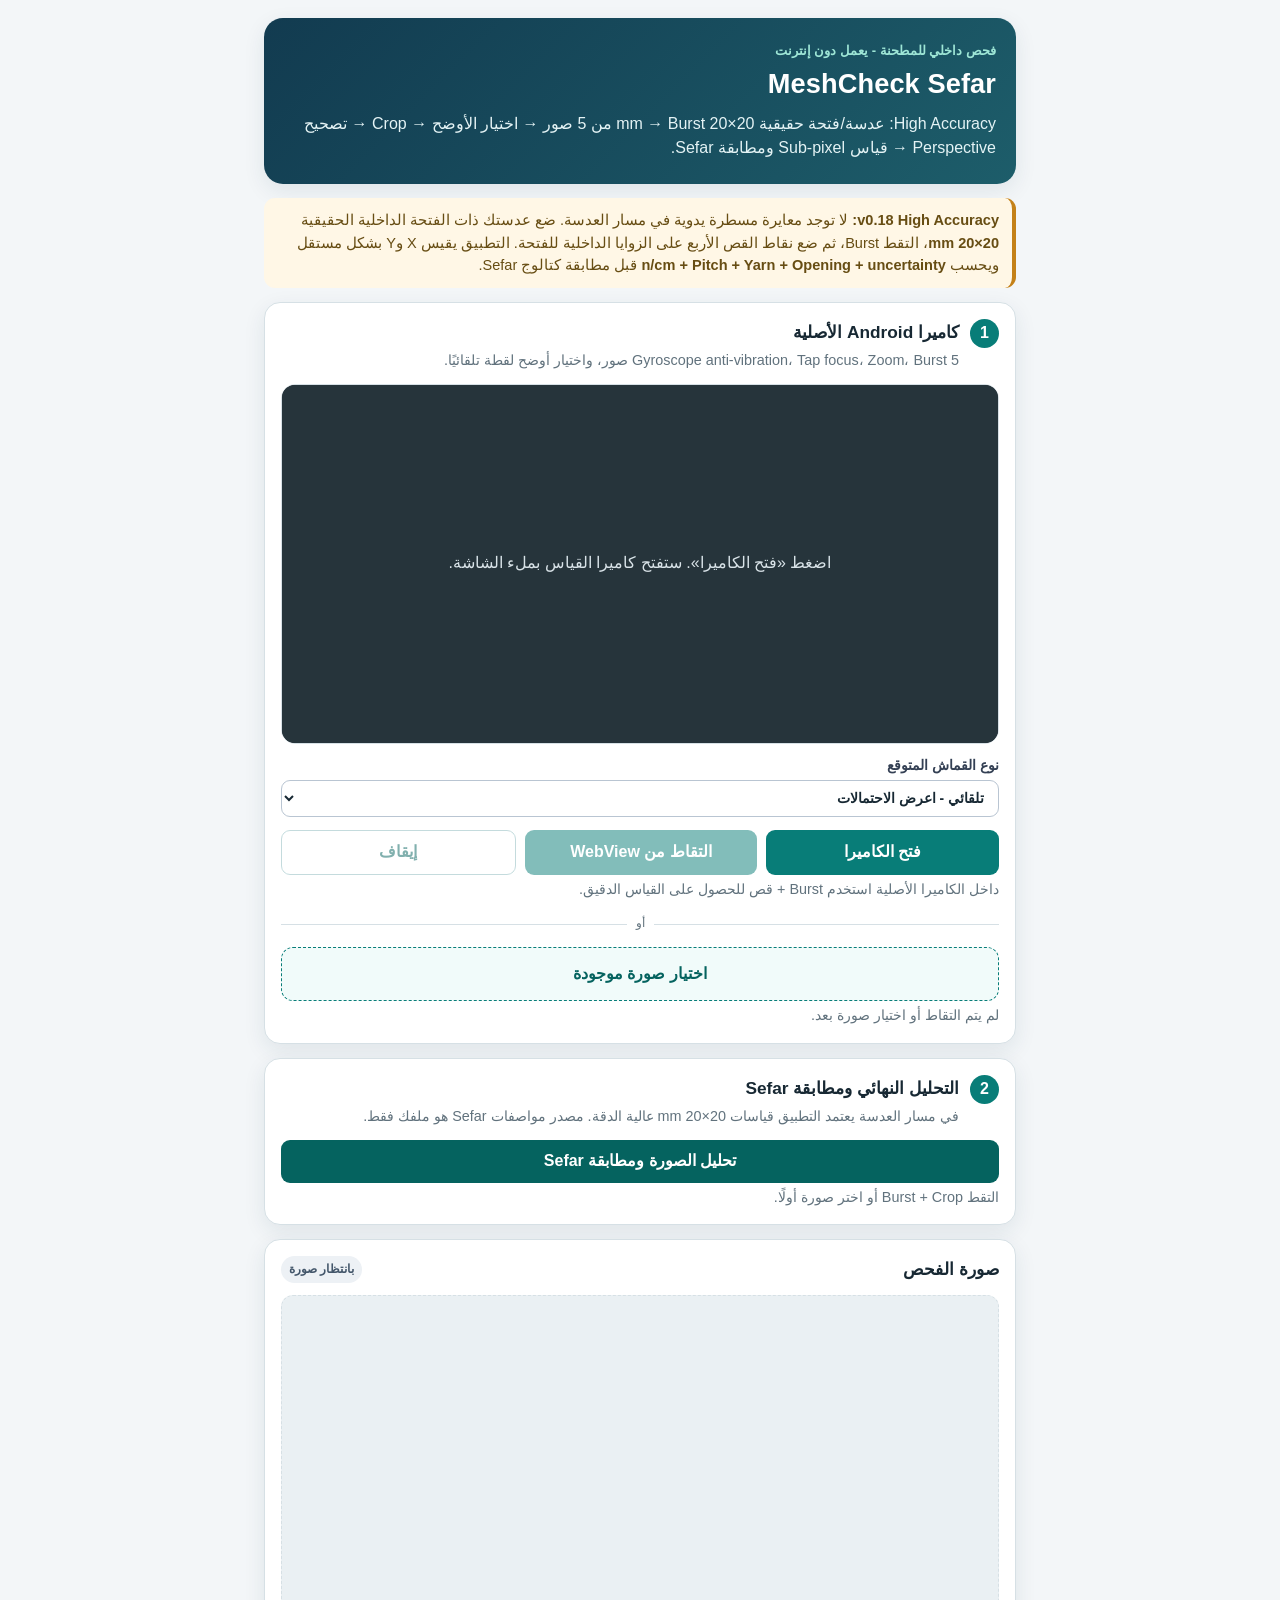
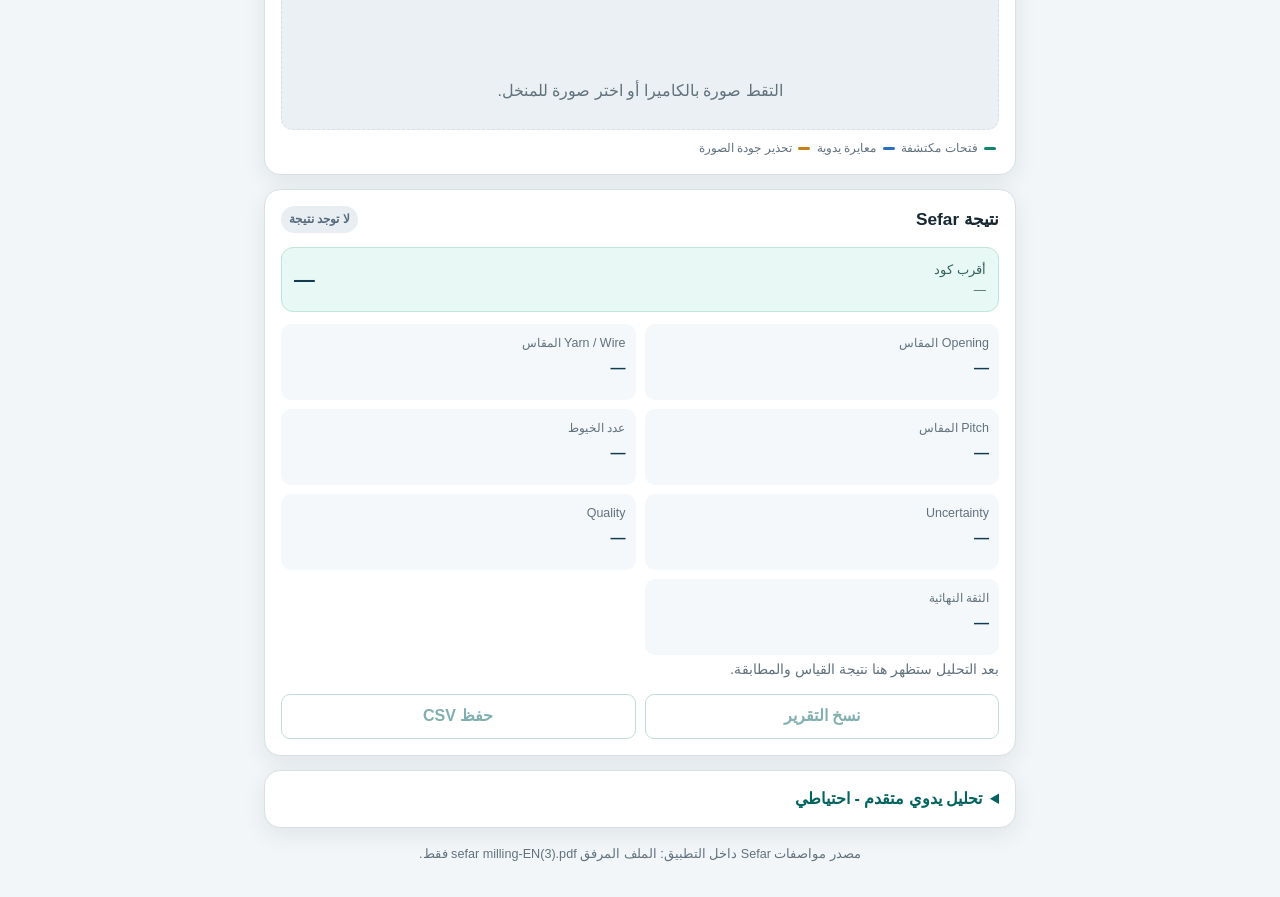
<file: meshcheck-android/app/src/main/assets/index.html>
<!doctype html>
<html lang="ar" dir="rtl">
<head>
  <meta charset="utf-8">
  <meta name="viewport" content="width=device-width, initial-scale=1, viewport-fit=cover">
  <meta name="theme-color" content="#123b50">
  <title>MeshCheck Sefar</title>
  <link rel="stylesheet" href="styles.css">
</head>
<body>
  <main class="shell">
    <header class="hero">
      <p class="eyebrow">فحص داخلي للمطحنة - يعمل دون إنترنت</p>
      <h1>MeshCheck Sefar</h1>
      <p>High Accuracy: عدسة/فتحة حقيقية 20×20 mm → Burst من 5 صور → اختيار الأوضح → Crop → تصحيح Perspective → قياس Sub-pixel ومطابقة Sefar.</p>
    </header>

    <section class="notice" aria-label="طريقة القياس">
      <strong>v0.18 High Accuracy:</strong> لا توجد معايرة مسطرة يدوية في مسار العدسة. ضع عدستك ذات الفتحة الداخلية الحقيقية <b>20×20 mm</b>، التقط Burst، ثم ضع نقاط القص الأربع على الزوايا الداخلية للفتحة. التطبيق يقيس X وY بشكل مستقل ويحسب <b>n/cm + Pitch + Yarn + Opening + uncertainty</b> قبل مطابقة كتالوج Sefar.
    </section>

    <section class="card workflow camera-card">
      <div class="step-title"><span>1</span><div><h2>كاميرا Android الأصلية</h2><p>Gyroscope anti-vibration، Tap focus، Zoom، Burst 5 صور، واختيار أوضح لقطة تلقائيًا.</p></div></div>
      <div class="camera-frame">
        <video id="cameraPreview" autoplay playsinline muted></video>
        <div id="cameraPlaceholder" class="camera-placeholder">اضغط «فتح الكاميرا». ستفتح كاميرا القياس بملء الشاشة.</div>
        <div id="liveOverlay" class="live-overlay waiting">
          <div class="live-state"><span id="liveStateDot"></span><strong id="liveState">بانتظار الكاميرا</strong></div>
          <div class="live-main"><strong id="liveCode">—</strong><span id="liveConfidence">—</span></div>
          <div class="live-metrics">
            <div><span>Opening</span><strong id="liveOpening">—</strong></div>
            <div><span>Mesh/in</span><strong id="liveMesh">—</strong></div>
            <div><span>Pitch</span><strong id="livePitch">—</strong></div>
          </div>
          <small id="liveHint">استخدم الكاميرا الأصلية للحصول على أعلى دقة.</small>
        </div>
      </div>
      <div class="field-grid one-row live-material">
        <label>نوع القماش المتوقع
          <select id="materialFilter">
            <option value="Auto">تلقائي - اعرض الاحتمالات</option>
            <option value="PA">PA - بولي أميد / نايلون</option>
            <option value="PET">PET - بوليستر</option>
            <option value="Metal">Metal - ستانلس ستيل</option>
          </select>
        </label>
      </div>
      <div class="button-row camera-controls">
        <button id="startCamera" type="button">فتح الكاميرا</button>
        <button id="captureCamera" class="primary" type="button" disabled>التقاط من WebView</button>
        <button id="stopCamera" class="secondary" type="button" disabled>إيقاف</button>
      </div>
      <p id="cameraStatus" class="helper">داخل الكاميرا الأصلية استخدم Burst + قص للحصول على القياس الدقيق.</p>
      <div class="camera-divider"><span>أو</span></div>
      <label class="upload" for="imagePicker">
        <input id="imagePicker" type="file" accept="image/*">
        <span>اختيار صورة موجودة</span>
      </label>
      <p id="imageInfo" class="helper">لم يتم التقاط أو اختيار صورة بعد.</p>
    </section>

    <section class="card workflow">
      <div class="step-title"><span>2</span><div><h2>التحليل النهائي ومطابقة Sefar</h2><p>في مسار العدسة يعتمد التطبيق قياسات 20×20 mm عالية الدقة. مصدر مواصفات Sefar هو ملفك فقط.</p></div></div>
      <button id="autoAnalyze" class="primary wide" type="button">تحليل الصورة ومطابقة Sefar</button>
      <p id="autoStatus" class="helper">التقط Burst + Crop أو اختر صورة أولًا.</p>
    </section>

    <section class="card canvas-card">
      <div class="canvas-heading">
        <h2>صورة الفحص</h2>
        <span id="statusBadge" class="badge">بانتظار صورة</span>
      </div>
      <div id="canvasWrap" class="canvas-wrap empty">
        <canvas id="imageCanvas" aria-label="صورة المنخل للتحليل"></canvas>
        <p id="canvasPlaceholder">التقط صورة بالكاميرا أو اختر صورة للمنخل.</p>
      </div>
      <p class="legend"><i class="green"></i> فتحات مكتشفة <i class="blue"></i> معايرة يدوية <i class="amber"></i> تحذير جودة الصورة</p>
    </section>

    <section class="card results" aria-live="polite">
      <div class="results-heading"><h2>نتيجة Sefar</h2><span id="qualityLabel" class="quality neutral">لا توجد نتيجة</span></div>
      <div class="primary-result">
        <span>أقرب كود</span>
        <strong id="codeMetric">—</strong>
        <small id="materialMetric">—</small>
      </div>
      <div class="metrics">
        <div><span>Opening المقاس</span><strong id="openingMetric">—</strong></div>
        <div><span>Yarn / Wire المقاس</span><strong id="yarnMetric">—</strong></div>
        <div><span>Pitch المقاس</span><strong id="pitchMetric">—</strong></div>
        <div><span>عدد الخيوط</span><strong id="threadMetric">—</strong></div>
        <div><span>Uncertainty</span><strong id="uncertaintyMetric">—</strong></div>
        <div><span>Quality</span><strong id="measurementQualityMetric">—</strong></div>
        <div><span>الثقة النهائية</span><strong id="confidenceMetric">—</strong></div>
      </div>
      <p id="resultSummary" class="summary">بعد التحليل ستظهر هنا نتيجة القياس والمطابقة.</p>
      <ul id="warnings" class="warnings" hidden></ul>
      <div id="candidateBox" class="candidates" hidden>
        <h3>أقرب احتمالات Sefar</h3>
        <div id="candidateList"></div>
      </div>
      <div class="button-row">
        <button id="copyReport" class="secondary" type="button" disabled>نسخ التقرير</button>
        <button id="exportCsv" class="secondary" type="button" disabled>حفظ CSV</button>
      </div>
    </section>

    <details class="card advanced">
      <summary>تحليل يدوي متقدم - احتياطي</summary>
      <p class="helper">هذا المسار احتياطي للصور التي لا تستخدم عدسة 20×20 mm.</p>
      <div class="field-grid">
        <label>طول المرجع (µm)
          <input id="referenceMicrons" inputmode="decimal" type="number" min="0.01" step="0.01" value="1000">
        </label>
        <label>µm لكل بكسل
          <input id="micronsPerPixel" inputmode="decimal" type="number" min="0.0001" step="0.0001" placeholder="يُحسب تلقائيًا">
        </label>
      </div>
      <div class="button-row">
        <button id="startCalibration" class="secondary" type="button">اختيار نقطتي المعايرة</button>
        <button id="applyCalibration" type="button">اعتماد المعايرة</button>
      </div>
      <div class="field-grid">
        <label>أقل مساحة للفتحة (بكسل²)
          <input id="minArea" inputmode="numeric" type="number" min="1" step="1" value="25">
        </label>
        <label>الفتحات
          <select id="openingsBright"><option value="dark">داكنة على خلفية مضيئة</option><option value="bright">مضيئة من الخلف</option></select>
        </label>
      </div>
      <button id="manualAnalyze" class="secondary wide" type="button">قياس الفتحات يدويًا</button>
      <p id="calibrationStatus" class="helper">اختر صورة ثم استخدم مرجعًا معروفًا إذا احتجت الوضع اليدوي.</p>
    </details>

    <footer>مصدر مواصفات Sefar داخل التطبيق: الملف المرفق sefar milling-EN(3).pdf فقط.</footer>
  </main>
  <script src="sefar-catalog.js"></script>
  <script src="mesh-analyzer.js"></script>
  <script src="live-stabilizer.js"></script>
  <script src="app.js"></script>
  <script src="camera-live.js"></script>
  <script src="native-measurement-bridge.js"></script>
</body>
</html>
</file>
<file: meshcheck-android/app/src/main/assets/styles.css>
:root {
  --navy: #123b50;
  --navy-2: #1d5d6a;
  --teal: #087d78;
  --teal-dark: #05635f;
  --mint: #e8f8f4;
  --paper: #f3f6f8;
  --ink: #172833;
  --muted: #61727d;
  --line: #d6e0e5;
  --red: #c84646;
  --amber: #c48118;
  --blue: #276fc0;
  --green: #11846e;
  --shadow: 0 7px 22px rgba(18, 59, 80, .09);
}

* { box-sizing: border-box; }
body { margin: 0; color: var(--ink); background: var(--paper); font-family: Arial, Tahoma, sans-serif; line-height: 1.55; }
button, input, select { font: inherit; }
.shell { width: min(100%, 780px); margin: 0 auto; padding: 18px 14px 32px; }
.hero { color: white; background: linear-gradient(135deg, var(--navy), var(--navy-2)); border-radius: 19px; padding: 23px 20px; box-shadow: var(--shadow); }
.hero h1 { margin: 2px 0 6px; font-size: 1.7rem; letter-spacing: .1px; direction: ltr; text-align: right; }
.hero p { margin: 0; color: #e4f3f5; }
.eyebrow { color: #9ee6d6 !important; font-size: .82rem; font-weight: 700; }
.notice { margin: 14px 0; border-right: 4px solid var(--amber); border-radius: 11px; padding: 11px 13px; color: #674d13; background: #fff7e6; font-size: .91rem; }
.card { margin-top: 14px; border: 1px solid var(--line); border-radius: 16px; padding: 16px; background: #fff; box-shadow: var(--shadow); }
.step-title { display: flex; gap: 11px; align-items: flex-start; }
.step-title > span { display: grid; flex: 0 0 auto; place-items: center; width: 29px; height: 29px; border-radius: 50%; color: white; background: var(--teal); font-weight: 800; }
h2 { margin: 0; font-size: 1.08rem; }
h3 { margin: 0; font-size: .95rem; }
.step-title p, .helper, .summary { margin: 3px 0 0; color: var(--muted); font-size: .9rem; }
.upload { display: block; margin-top: 13px; border: 1.5px dashed var(--teal); border-radius: 12px; padding: 14px; color: var(--teal-dark); background: #f1fbfa; text-align: center; font-weight: 700; cursor: pointer; }
.upload input { position: absolute; width: 1px; height: 1px; opacity: 0; }
.field-grid { display: grid; grid-template-columns: repeat(2, minmax(0, 1fr)); gap: 11px; margin-top: 13px; }
.field-grid.one-row { grid-template-columns: 1fr; }
.field-grid label { color: #344054; font-size: .86rem; font-weight: 700; }
.field-grid input, .field-grid select { display: block; width: 100%; margin-top: 4px; border: 1px solid #b9c5d2; border-radius: 9px; padding: 9px 10px; color: var(--ink); background: white; direction: rtl; }
.field-grid input[type="number"] { direction: ltr; text-align: right; }
.button-row { display: flex; gap: 9px; margin-top: 13px; }
button { min-height: 42px; border: 0; border-radius: 9px; padding: 9px 12px; color: white; background: var(--teal); font-weight: 750; cursor: pointer; }
button:active { transform: translateY(1px); }
button:disabled { cursor: not-allowed; opacity: .5; }
button.secondary { border: 1px solid #8ab9bd; color: var(--teal-dark); background: white; }
.button-row button { flex: 1; }
.wide { display: block; width: 100%; margin-top: 13px; background: var(--teal-dark); }
.secondary.wide { background: white; }
.camera-frame { position: relative; display: grid; min-height: 300px; margin-top: 13px; overflow: hidden; place-items: center; border: 1px solid var(--line); border-radius: 14px; background: #111b20; }
#cameraPreview { display: block; width: 100%; min-height: 300px; max-height: 560px; object-fit: contain; background: #111b20; }
.camera-placeholder { position: absolute; inset: 0; z-index: 5; display: grid; place-items: center; padding: 24px; color: #d9e3e8; text-align: center; background: #26343b; }
.camera-controls { flex-wrap: wrap; }
.camera-divider { display: flex; align-items: center; gap: 9px; margin: 14px 0 0; color: var(--muted); font-size: .78rem; }
.camera-divider::before, .camera-divider::after { content: ""; height: 1px; flex: 1; background: var(--line); }
.live-material { margin-top: 11px; }
.ruler-guide { position: absolute; z-index: 2; top: 5%; left: 8%; right: 8%; height: 19%; border: 2px dashed rgba(255,255,255,.72); border-radius: 10px; pointer-events: none; }
.ruler-guide span { position: absolute; top: 5px; right: 8px; padding: 2px 7px; border-radius: 8px; color: white; background: rgba(0,0,0,.52); font-size: .7rem; }
.live-overlay { position: absolute; z-index: 3; left: 9px; right: 9px; bottom: 9px; padding: 10px 11px; border: 1px solid rgba(255,255,255,.2); border-radius: 13px; color: white; background: rgba(10,24,31,.84); backdrop-filter: blur(5px); direction: rtl; transition: border-color .2s, background .2s; }
.live-overlay.stable { border-color: rgba(93,240,191,.78); background: rgba(5,74,62,.88); }
.live-overlay.measuring { border-color: rgba(255,204,107,.72); }
.live-overlay.error { border-color: rgba(255,120,120,.75); background: rgba(89,26,26,.86); }
.live-state { display: flex; align-items: center; gap: 7px; font-size: .78rem; }
.live-state > span { width: 9px; height: 9px; border-radius: 50%; background: #aebcc4; box-shadow: 0 0 0 3px rgba(255,255,255,.08); }
.live-overlay.stable .live-state > span { background: #62f2bd; }
.live-overlay.measuring .live-state > span { background: #ffd274; }
.live-overlay.error .live-state > span { background: #ff8989; }
.live-main { display: flex; justify-content: space-between; align-items: baseline; gap: 8px; margin-top: 5px; direction: ltr; }
.live-main strong { overflow: hidden; text-overflow: ellipsis; white-space: nowrap; font-size: 1.18rem; }
.live-main span { flex: 0 0 auto; font-size: .9rem; font-weight: 800; }
.live-metrics { display: grid; grid-template-columns: repeat(3,minmax(0,1fr)); gap: 6px; margin-top: 7px; direction: ltr; }
.live-metrics > div { padding: 6px; border-radius: 8px; background: rgba(255,255,255,.09); text-align: center; }
.live-metrics span { display: block; opacity: .76; font-size: .63rem; }
.live-metrics strong { display: block; margin-top: 1px; font-size: .82rem; }
.live-overlay small { display: block; margin-top: 7px; color: rgba(255,255,255,.84); font-size: .69rem; line-height: 1.35; }
.canvas-heading, .results-heading { display: flex; align-items: center; justify-content: space-between; gap: 10px; }
.canvas-wrap { position: relative; display: grid; min-height: 160px; margin-top: 12px; overflow: hidden; place-items: center; border: 1px solid var(--line); border-radius: 12px; background: #eaf0f3; }
.canvas-wrap.empty { border-style: dashed; }
canvas { display: block; width: 100%; height: auto; touch-action: none; }
#canvasPlaceholder { margin: 0; padding: 25px 12px; color: var(--muted); text-align: center; }
.legend { margin: 9px 0 0; color: var(--muted); font-size: .78rem; }
.legend i { display: inline-block; width: 12px; height: 3px; margin: 0 3px; border-radius: 3px; vertical-align: middle; }
.legend .green { background: var(--green); }.legend .blue { background: var(--blue); }.legend .amber { background: var(--amber); }
.badge, .quality { padding: 4px 8px; border-radius: 999px; font-size: .75rem; font-weight: 750; white-space: nowrap; }
.badge { color: #43566a; background: #edf1f5; }
.quality.neutral { color: #576a7e; background: #e9eef3; }.quality.good { color: #096b56; background: #ddf6ee; }.quality.warn { color: #9a4c00; background: #fff1dc; }
.primary-result { display: grid; grid-template-columns: 1fr auto; gap: 1px 10px; margin-top: 14px; border: 1px solid #bde6dd; border-radius: 12px; padding: 12px; background: var(--mint); }
.primary-result span { color: #35625d; font-size: .8rem; }.primary-result strong { grid-row: span 2; align-self: center; color: var(--navy); font-size: 1.3rem; direction: ltr; }.primary-result small { color: #526b6c; font-size: .76rem; }
.metrics { display: grid; grid-template-columns: repeat(2, minmax(0, 1fr)); gap: 9px; margin-top: 12px; }
.metrics > div { min-height: 76px; padding: 10px; border-radius: 10px; background: #f4f8fa; }
.metrics span { display: block; color: var(--muted); font-size: .78rem; }.metrics strong { display: block; margin-top: 2px; color: var(--navy); font-size: .94rem; direction: ltr; text-align: right; }
.warnings { margin: 12px 0 0; padding: 9px 27px 9px 10px; border-radius: 10px; color: #805500; background: #fff8e9; font-size: .86rem; }.warnings li + li { margin-top: 5px; }
.candidates { margin-top: 12px; padding-top: 12px; border-top: 1px solid var(--line); }.candidates h3 { margin-bottom: 8px; }
#candidateList { display: grid; gap: 7px; }.candidate { display: grid; grid-template-columns: auto 1fr; gap: 0 10px; padding: 9px 10px; border: 1px solid #d9e4e5; border-radius: 10px; background: #fbfcfd; }.candidate.selected { border-color: #59aa9c; background: #f0faf7; }.candidate strong { direction: ltr; color: var(--navy); }.candidate span { color: #405c62; font-size: .82rem; }.candidate small { grid-column: 1 / -1; color: var(--muted); font-size: .75rem; direction: ltr; text-align: right; }
.advanced { color: var(--ink); }.advanced summary { color: var(--teal-dark); font-weight: 800; cursor: pointer; }.advanced[open] summary { margin-bottom: 10px; }
footer { margin: 17px 6px 0; color: var(--muted); font-size: .79rem; text-align: center; }

@media (max-width: 390px) { .field-grid, .metrics { grid-template-columns: 1fr; } .hero h1 { font-size: 1.45rem; } .button-row { flex-direction: column; } .camera-frame, #cameraPreview { min-height: 280px; } .live-metrics { grid-template-columns: repeat(3,minmax(0,1fr)); } }
</file>
